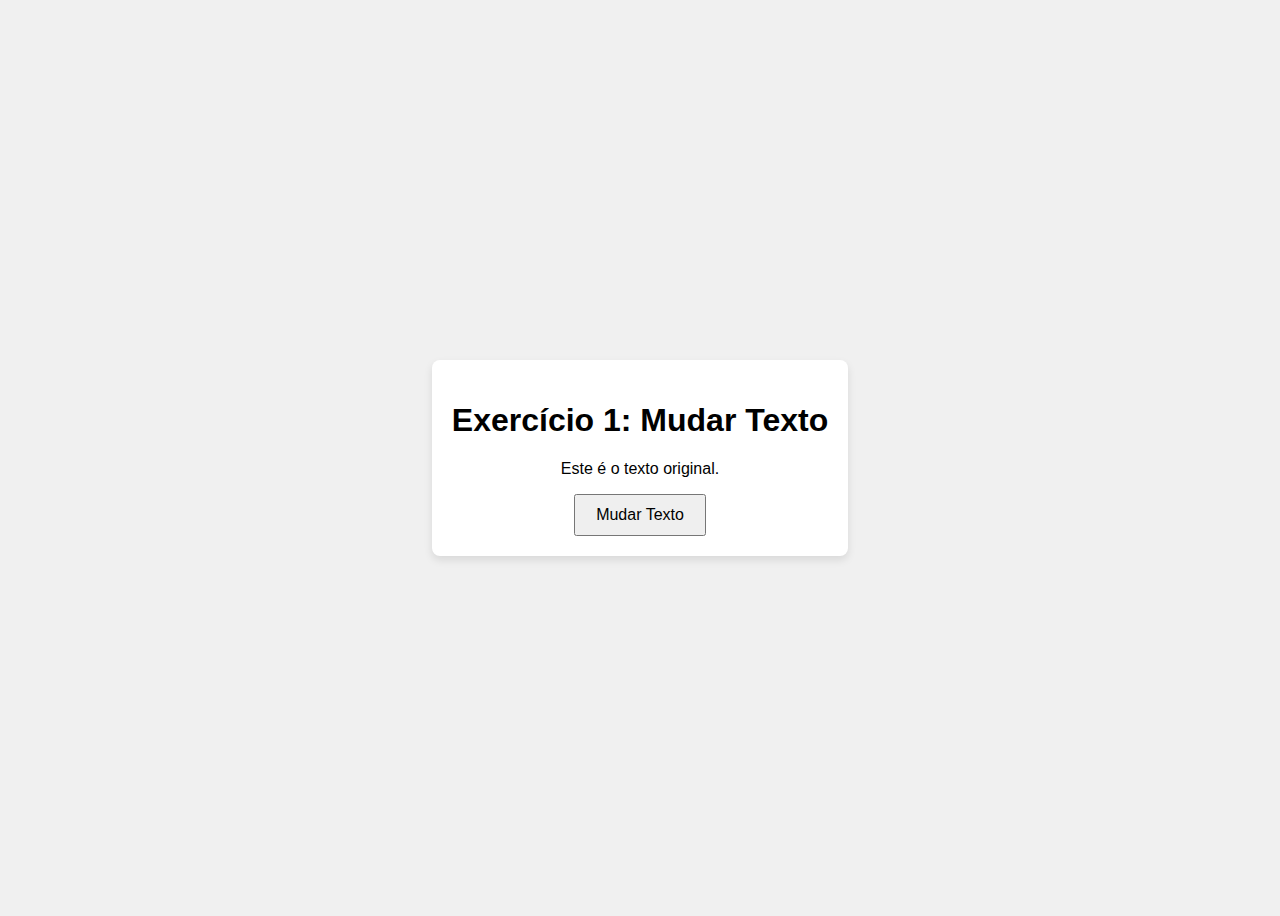
<file: 01-mudar-texto/index.html>
<!DOCTYPE html>
<html lang="pt-BR">
<head>
    <meta charset="UTF-8">
    <title>Exercício 1: Mudar Texto</title>
    <link rel="stylesheet" href="style.css">
</head>
<body>
    <div class="container">
        <h1>Exercício 1: Mudar Texto</h1>
        <p id="texto-principal">Este é o texto original.</p>
        <button id="botao-mudar" onclick="mudarTexto()">Mudar Texto</button>
    </div>
    <script src="script.js"></script>
</body>
</html>
</file>
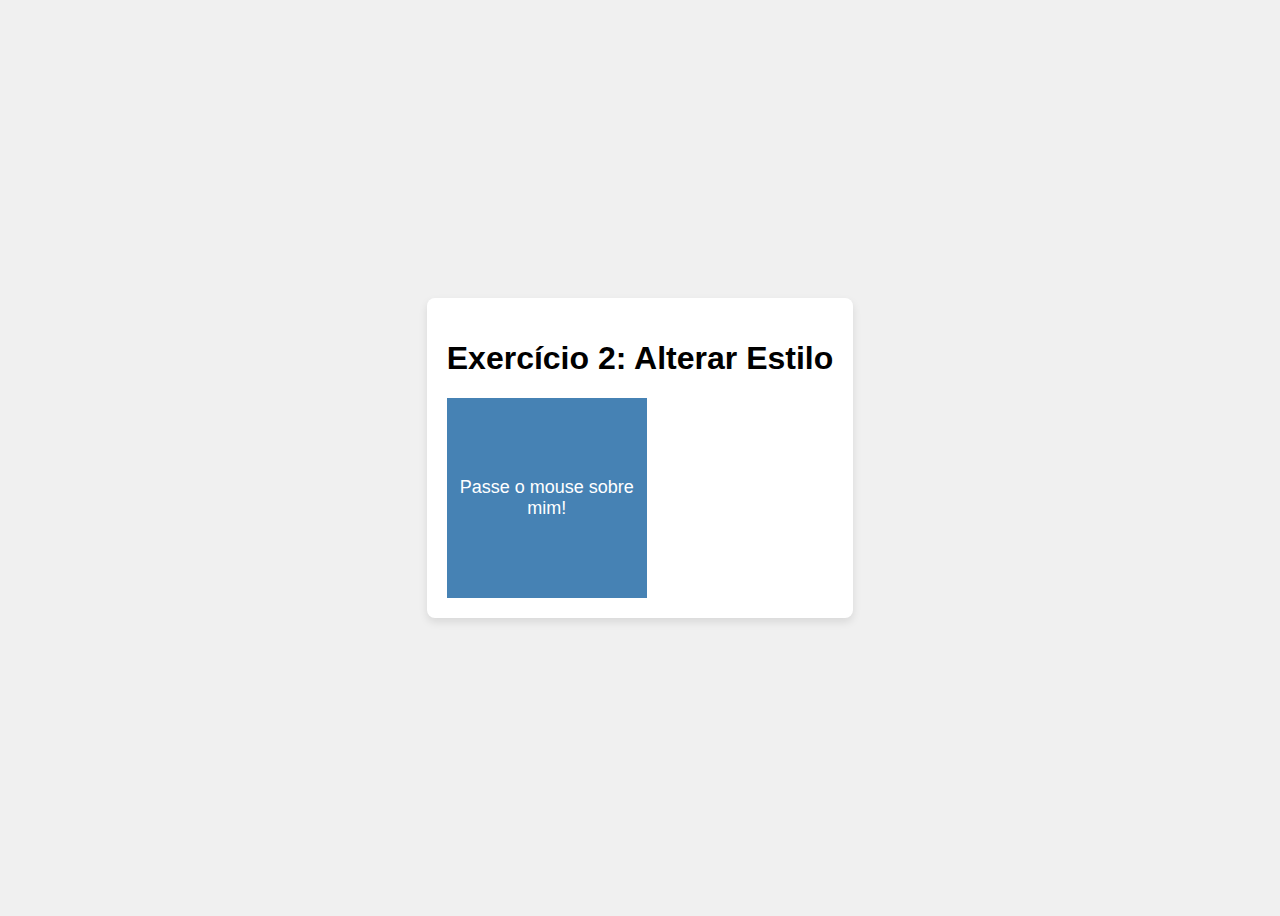
<file: 02-alterar-estilo/index.html>
<!DOCTYPE html>
<html lang="pt-BR">
<head>
    <meta charset="UTF-8">
    <title>Exercício 2: Alterar Estilo</title>
    <link rel="stylesheet" href="style.css">
</head>
<body>
    <div class="container">
        <h1>Exercício 2: Alterar Estilo</h1>
        <div id="caixa" class="caixa-estilo" onmouseover="alterarEstilo()" onmouseout="restaurarEstilo()">Passe o mouse sobre mim!</div>
    </div>
    <script src="script.js"></script>
</body>
</html>
</file>
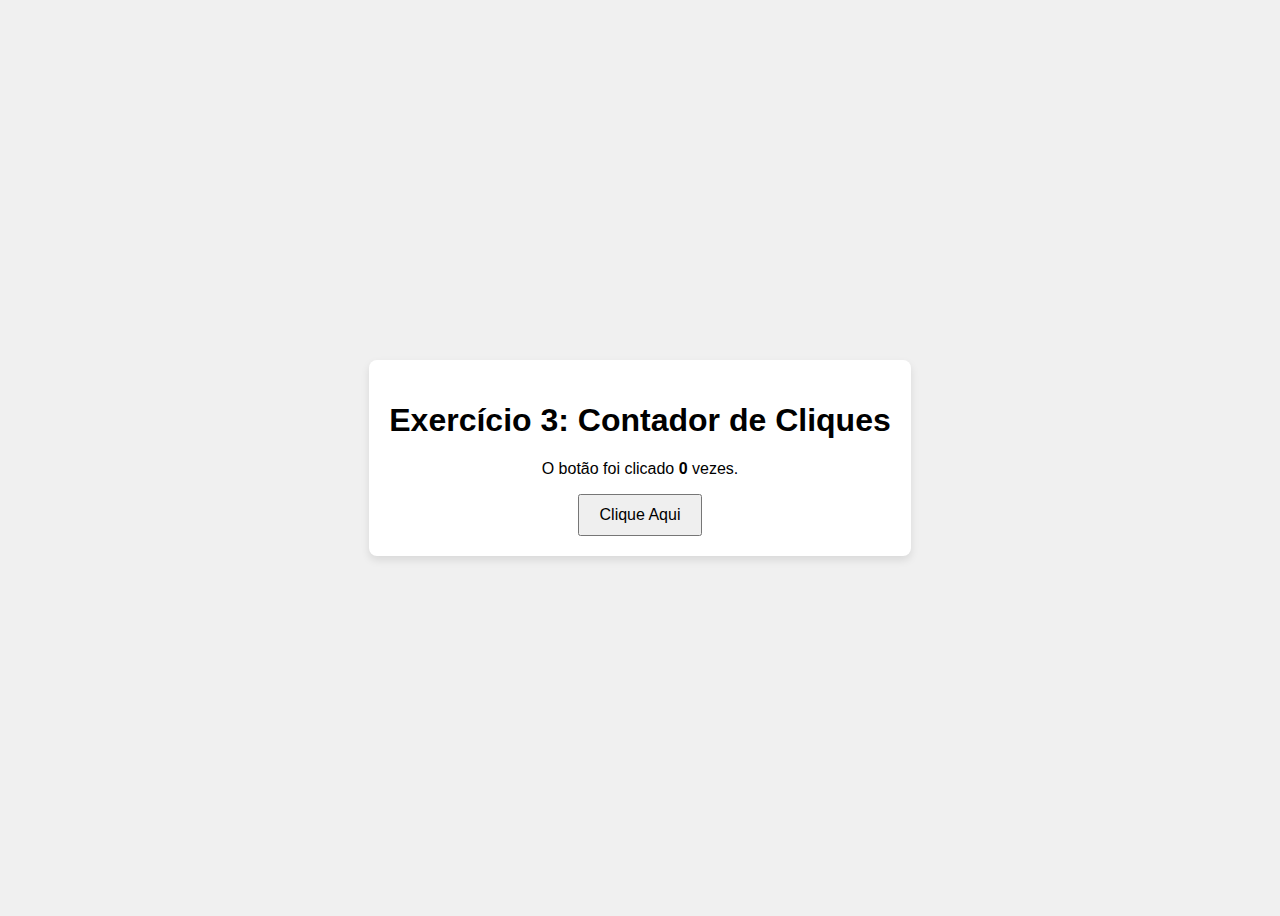
<file: 03-contador-cliques/index.html>
<!DOCTYPE html>
<html lang="pt-BR">
<head>
    <meta charset="UTF-8">
    <title>Exercício 3: Contador de Cliques</title>
    <link rel="stylesheet" href="style.css">
</head>
<body>
    <div class="container">
        <h1>Exercício 3: Contador de Cliques</h1>
        <p>O botão foi clicado <span id="contador">0</span> vezes.</p>
        <button id="botao-clicar" >Clique Aqui</button>
    </div>
    <script src="script.js"></script>
</body>
</html>
</file>
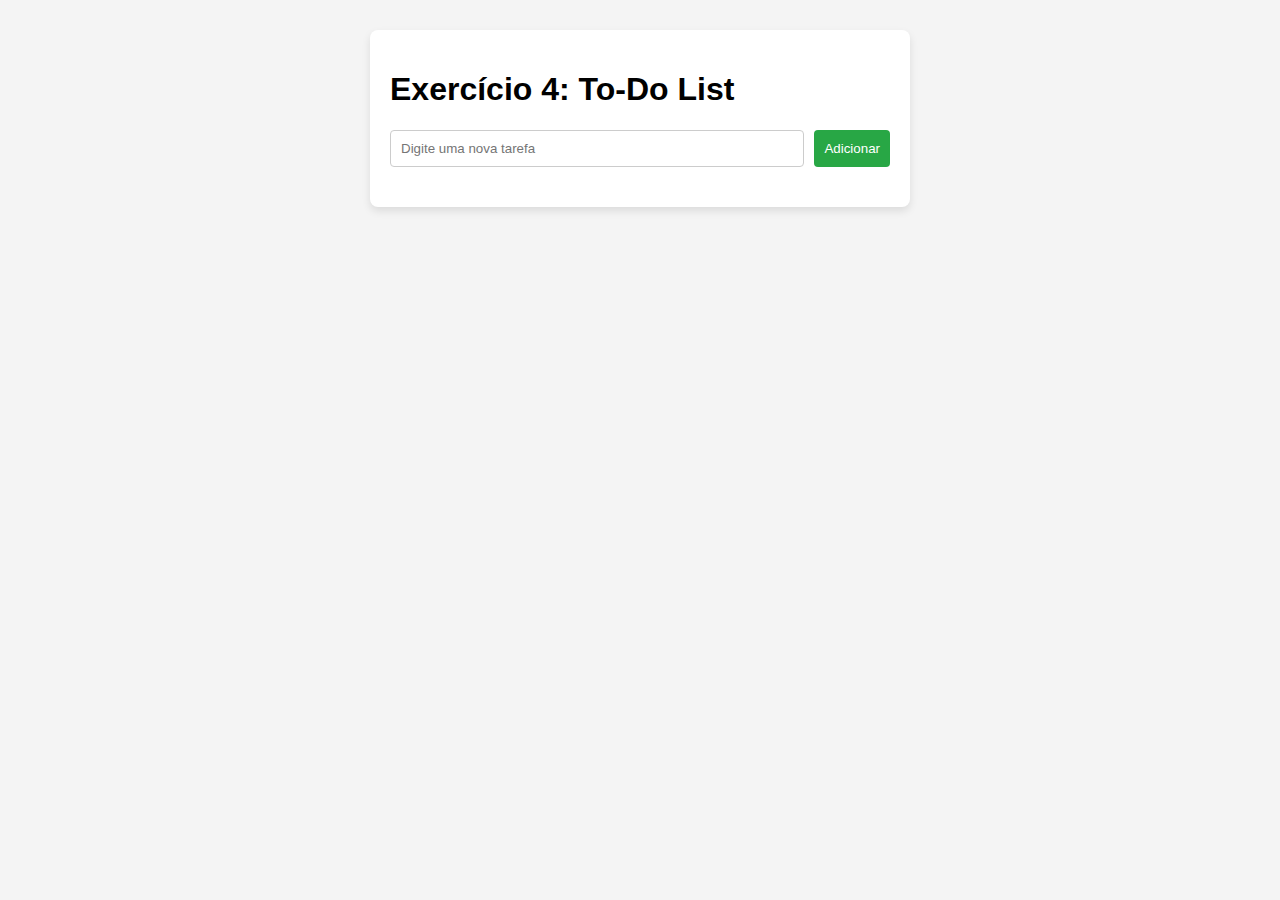
<file: 04-lista-tarefas/index.html>
<!DOCTYPE html>
<html lang="pt-BR">
<head>
    <meta charset="UTF-8">
    <title>Exercício 4: To-Do List</title>
    <link rel="stylesheet" href="style.css">
</head>
<body>
    <div class="container">
        <h1>Exercício 4: To-Do List</h1>
        <div class="input-area">
            <input type="text" id="input-tarefa" placeholder="Digite uma nova tarefa">
            <button id="botao-adicionar">Adicionar</button>
        </div>
        <ul id="lista-tarefas">
            </ul>
    </div>
    <script src="script.js"></script>
</body>
</html>
</file>
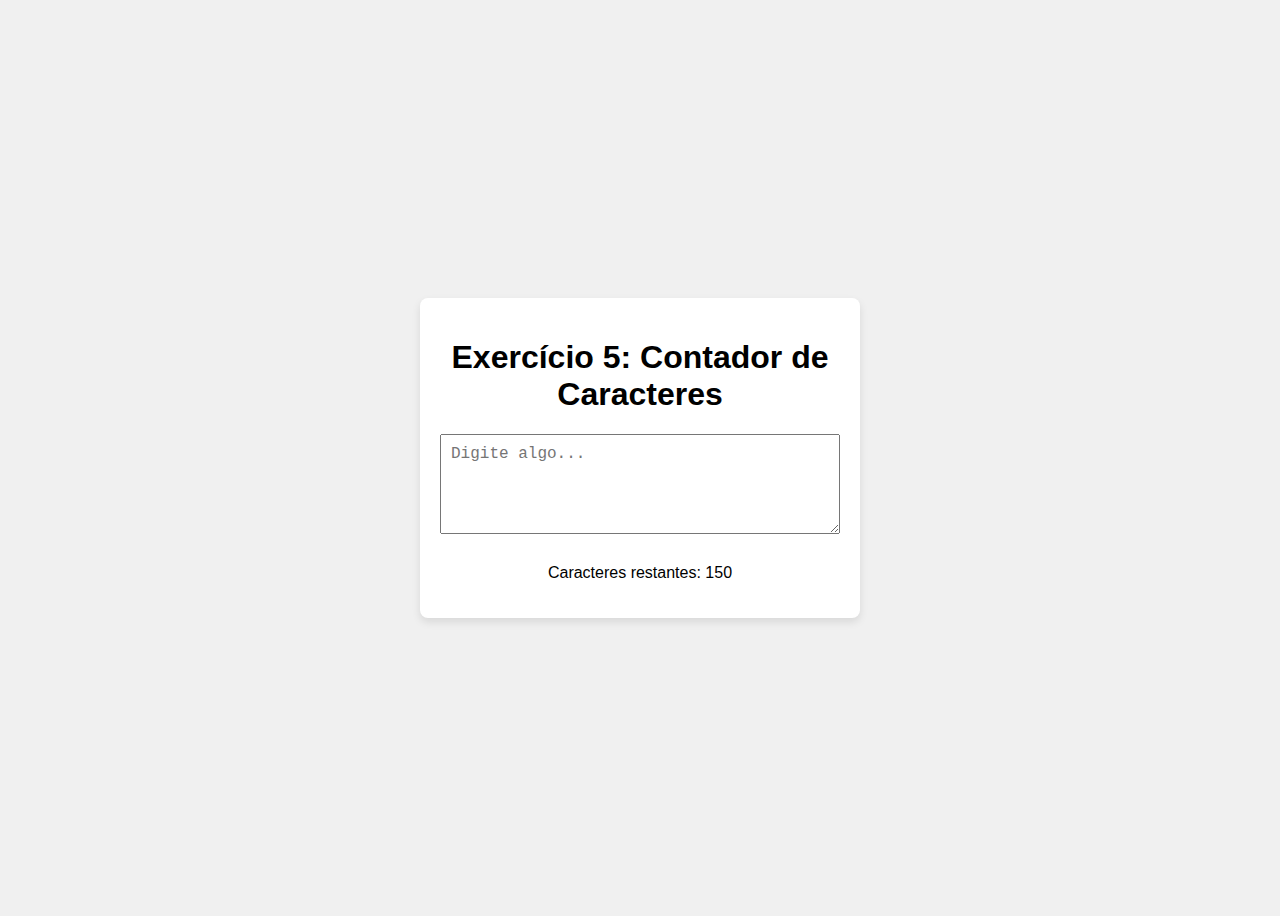
<file: 05-contador-caracteres/index.html>
<!DOCTYPE html>
<html lang="pt-BR">
<head>
    <meta charset="UTF-8">
    <title>Exercício 5: Contador de Caracteres</title>
    <link rel="stylesheet" href="style.css">
</head>
<body>
    <div class="container">
        <h1>Exercício 5: Contador de Caracteres</h1>
        <textarea id="texto" maxlength="150" placeholder="Digite algo..."></textarea>
        <p>Caracteres restantes: <span id="contador">150</span></p>
    </div>
    <script src="script.js"></script>
</body>
</html>
</file>
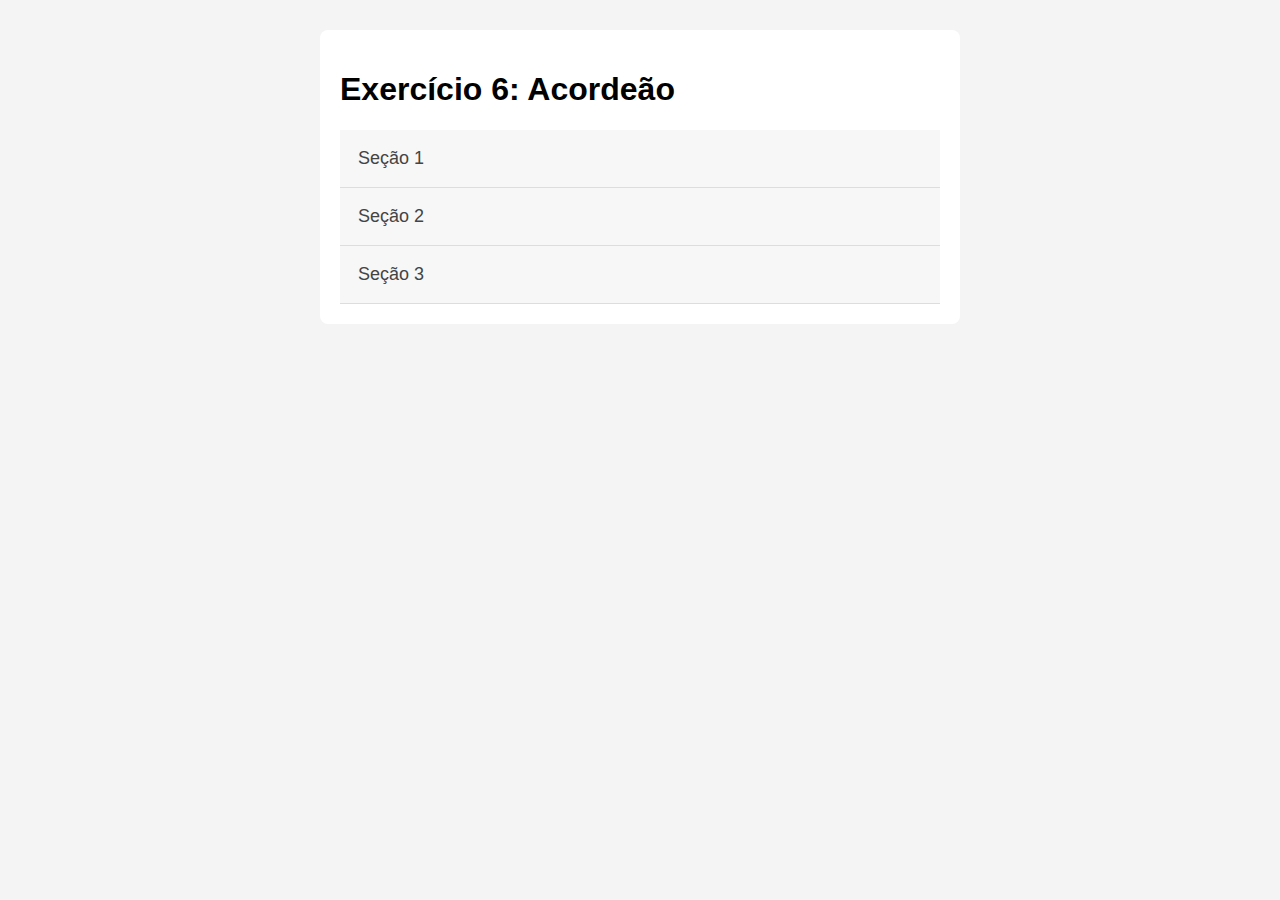
<file: 06-Acordeao/index.html>
<!DOCTYPE html>
<html lang="pt-BR">
<head>
    <meta charset="UTF-8">
    <title>Exercício 6: Acordeão</title>
    <link rel="stylesheet" href="style.css">
</head>
<body>
    <div class="container">
        <h1>Exercício 6: Acordeão</h1>
        <div class="accordion">
            <div class="accordion-item">
                <button class="accordion-header">Seção 1</button>
                <div class="accordion-content hidden">
                    <p>Conteúdo da seção 1. Lorem ipsum dolor sit amet, consectetur adipiscing elit.</p>
                </div>
            </div>
            <div class="accordion-item">
                <button class="accordion-header">Seção 2</button>
                <div class="accordion-content hidden">
                    <p>Conteúdo da seção 2. Pellentesque habitant morbi tristique senectus et netus et malesuada fames ac turpis egestas.</p>
                </div>
            </div>
            <div class="accordion-item">
                <button class="accordion-header">Seção 3</button>
                <div class="accordion-content hidden">
                    <p>Conteúdo da seção 3. Vivamus luctus urna sed urna ultricies ac tempor dui sagittis.</p>
                </div>
            </div>
        </div>
    </div>
    <script src="script.js"></script>
</body>
</html>
</file>
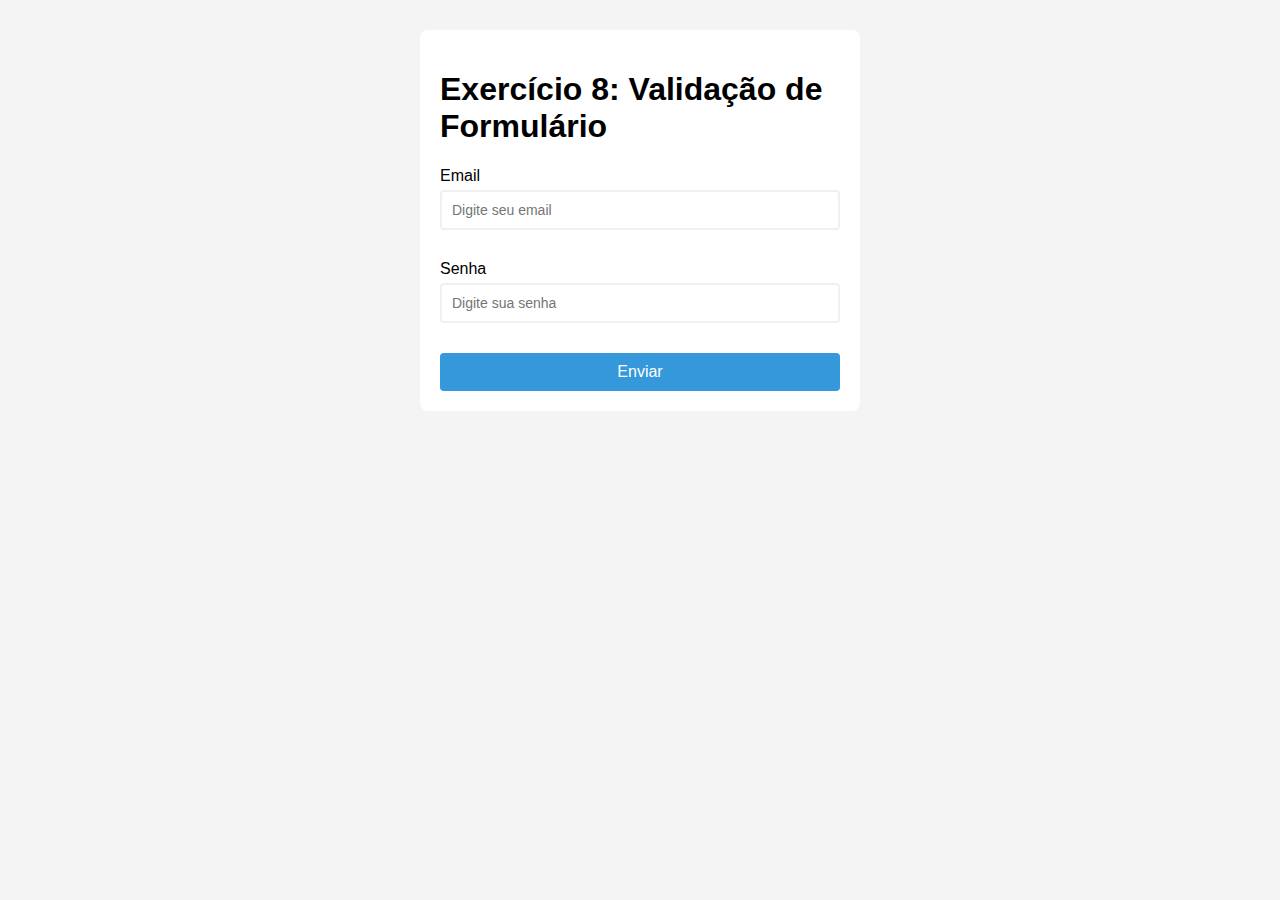
<file: 08-validacao-formulario/index.html>
<!DOCTYPE html>
<html lang="pt-BR">
<head>
    <meta charset="UTF-8">
    <title>Exercício 8: Validação de Formulário</title>
    <link rel="stylesheet" href="style.css">
</head>
<body>
    <div class="container">
        <h1>Exercício 8: Validação de Formulário</h1>
        <form id="meu-form">
            <div class="form-control">
                <label for="email">Email</label>
                <input type="text" id="email" placeholder="Digite seu email">
                <small>Mensagem de erro</small>
            </div>
            <div class="form-control">
                <label for="password">Senha</label>
                <input type="password" id="password" placeholder="Digite sua senha">
                <small>Mensagem de erro</small>
            </div>
            <button type="submit">Enviar</button>
        </form>
    </div>
    <script src="script.js"></script>
</body>
</html>
</file>
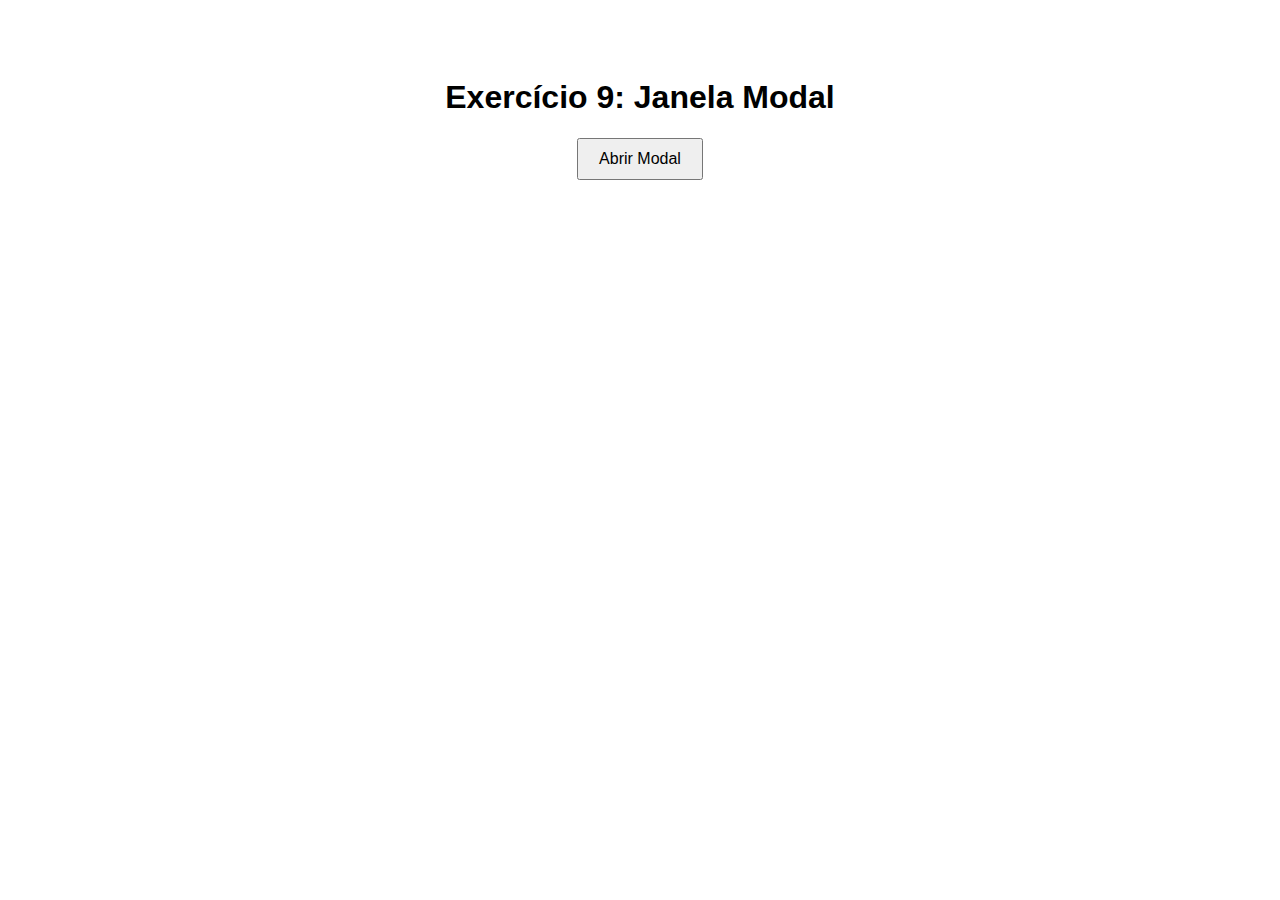
<file: 09-janela-modal/index.html>
<!DOCTYPE html>
<html lang="pt-BR">
<head>
    <meta charset="UTF-8">
    <title>Exercício 9: Janela Modal</title>
    <link rel="stylesheet" href="style.css">
</head>
<body>
    <div class="container">
        <h1>Exercício 9: Janela Modal</h1>
        <button id="open-modal-btn">Abrir Modal</button>
    </div>

    <div id="modal-overlay" class="hidden">
        <div id="modal">
            <h2>Esta é uma Janela Modal</h2>
            <p>Este é o conteúdo da modal. Você pode colocar qualquer coisa aqui.</p>
            <button id="close-modal-btn">Fechar</button>
        </div>
    </div>

    <script src="script.js"></script>
</body>
</html>
</file>
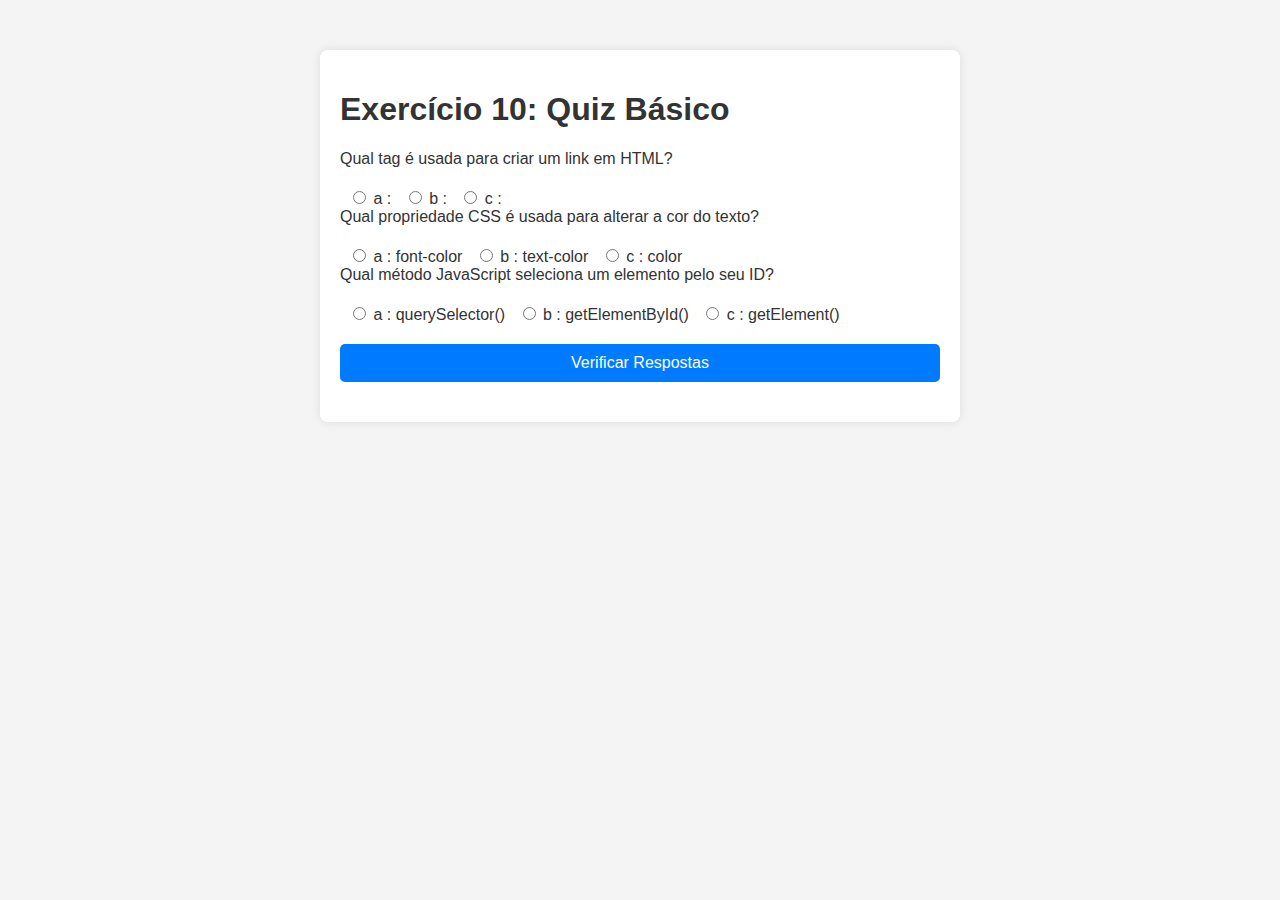
<file: 10-quiz-basico/index.html>
<!DOCTYPE html>
<html lang="pt-BR">
<head>
    <meta charset="UTF-8">
    <title>Exercício 10: Quiz Interativo</title>
    <link rel="stylesheet" href="style.css">
</head>
<body>
    <div class="quiz-container">
        <h1>Exercício 10: Quiz Básico</h1>
        <div id="quiz"></div>
        <button id="submit-btn">Verificar Respostas</button>
        <div id="results"></div>
    </div>
    <script src="script.js"></script>
</body>
</html>
</file>
<file: 01-mudar-texto/style.css>
body { font-family: sans-serif; display: flex; justify-content: center; align-items: center; height: 100vh; background-color: #f0f0f0; }
.container { text-align: center; padding: 20px; background-color: white; border-radius: 8px; box-shadow: 0 4px 8px rgba(0,0,0,0.1); }
button { padding: 10px 20px; font-size: 16px; cursor: pointer; }
</file>
<file: 02-alterar-estilo/style.css>
body { font-family: sans-serif; display: flex; justify-content: center; align-items: center; height: 100vh; background-color: #f0f0f0; }
.container { text-align: center; padding: 20px; background-color: white; border-radius: 8px; box-shadow: 0 4px 8px rgba(0,0,0,0.1); }
.caixa-estilo { width: 200px; height: 200px; background-color: steelblue; color: white; display: flex; justify-content: center; align-items: center; font-size: 18px; cursor: pointer; transition: background-color 0.3s; }
</file>
<file: 03-contador-cliques/style.css>
body { font-family: sans-serif; display: flex; justify-content: center; align-items: center; height: 100vh; background-color: #f0f0f0; }
.container { text-align: center; padding: 20px; background-color: white; border-radius: 8px; box-shadow: 0 4px 8px rgba(0,0,0,0.1); }
button { padding: 10px 20px; font-size: 16px; cursor: pointer; }
#contador { font-weight: bold; }
</file>
<file: 04-lista-tarefas/style.css>
body { font-family: sans-serif; background-color: #f4f4f4; }
.container { max-width: 500px; margin: 30px auto; padding: 20px; background-color: white; border-radius: 8px; box-shadow: 0 4px 8px rgba(0,0,0,0.1); }
.input-area { display: flex; margin-bottom: 20px; }
#input-tarefa { flex: 1; padding: 10px; border: 1px solid #ccc; border-radius: 4px; }
#botao-adicionar { padding: 10px; border: none; background-color: #28a745; color: white; cursor: pointer; border-radius: 4px; margin-left: 10px; }
ul { list-style-type: none; padding: 0; }
li { padding: 12px; border-bottom: 1px solid #eee; cursor: pointer; }
li:hover { background-color: #f0f0f0; }
li.completed { text-decoration: line-through; color: #888; }
</file>
<file: 05-contador-caracteres/style.css>
body { font-family: sans-serif; display: flex; justify-content: center; align-items: center; height: 100vh; background-color: #f0f0f0; }
.container { text-align: center; padding: 20px; background-color: white; border-radius: 8px; box-shadow: 0 4px 8px rgba(0,0,0,0.1); width: 400px;}
textarea { width: 100%; height: 100px; padding: 10px; font-size: 16px; margin-bottom: 10px; box-sizing: border-box; }
</file>
<file: 06-Acordeao/style.css>
body { font-family: sans-serif; background-color: #f4f4f4; }
.container { max-width: 600px; margin: 30px auto; padding: 20px; background-color: white; border-radius: 8px; }
.accordion-item { border-bottom: 1px solid #ddd; }
.accordion-header { background-color: #f7f7f7; color: #444; cursor: pointer; padding: 18px; width: 100%; border: none; text-align: left; font-size: 18px; }
.accordion-header:hover { background-color: #ddd; }
.accordion-content { padding: 0 18px; background-color: white; overflow: hidden; transition: max-height 0.2s ease-out; }
.accordion-content.hidden { display: none; }
</file>
<file: 08-validacao-formulario/style.css>
body { font-family: sans-serif; background-color: #f4f4f4; }
.container { max-width: 400px; margin: 30px auto; padding: 20px; background-color: white; border-radius: 8px; }
.form-control { margin-bottom: 10px; padding-bottom: 20px; position: relative; }
.form-control label { display: block; margin-bottom: 5px; }
.form-control input { border: 2px solid #f0f0f0; border-radius: 4px; display: block; width: 100%; padding: 10px; font-size: 14px; box-sizing: border-box; }
.form-control.success input { border-color: #2ecc71; }
.form-control.error input { border-color: #e74c3c; }
.form-control small { color: #e74c3c; position: absolute; bottom: 0; left: 0; visibility: hidden; }
.form-control.error small { visibility: visible; }
button { width: 100%; padding: 10px; background-color: #3498db; border: none; color: white; cursor: pointer; font-size: 16px; border-radius: 4px; }
</file>
<file: 09-janela-modal/style.css>
body { font-family: sans-serif; }
.container { text-align: center; padding: 50px;}
#modal-overlay.hidden {
    display: none;
}

#modal-overlay {
    position: fixed;
    top: 0;
    left: 0;
    width: 100%;
    height: 100%;
    background-color: rgba(0, 0, 0, 0.6);
    display: flex;
    justify-content: center;
    align-items: center;
    z-index: 1000;
}
#modal {
    background-color: white;
    padding: 30px;
    border-radius: 8px;
    width: 90%;
    max-width: 500px;
    text-align: center;
    position: relative;
}

button {
    padding: 10px 20px;
    font-size: 16px;
    cursor: pointer;
}
</file>
<file: 10-quiz-basico/style.css>
body { font-family: sans-serif; background-color: #f4f4f4; color: #333; }
.quiz-container { max-width: 600px; margin: 50px auto; background-color: white; padding: 20px; border-radius: 8px; box-shadow: 0 0 10px rgba(0,0,0,0.1); }
.question { margin-bottom: 20px; }
.options div { margin-bottom: 10px; }
label { margin-left: 8px; }
#submit-btn { padding: 10px 20px; font-size: 16px; cursor: pointer; background-color: #007bff; color: white; border: none; border-radius: 5px; display: block; width: 100%; margin-top: 20px; }
#results { margin-top: 20px; font-size: 18px; font-weight: bold; }
</file>
